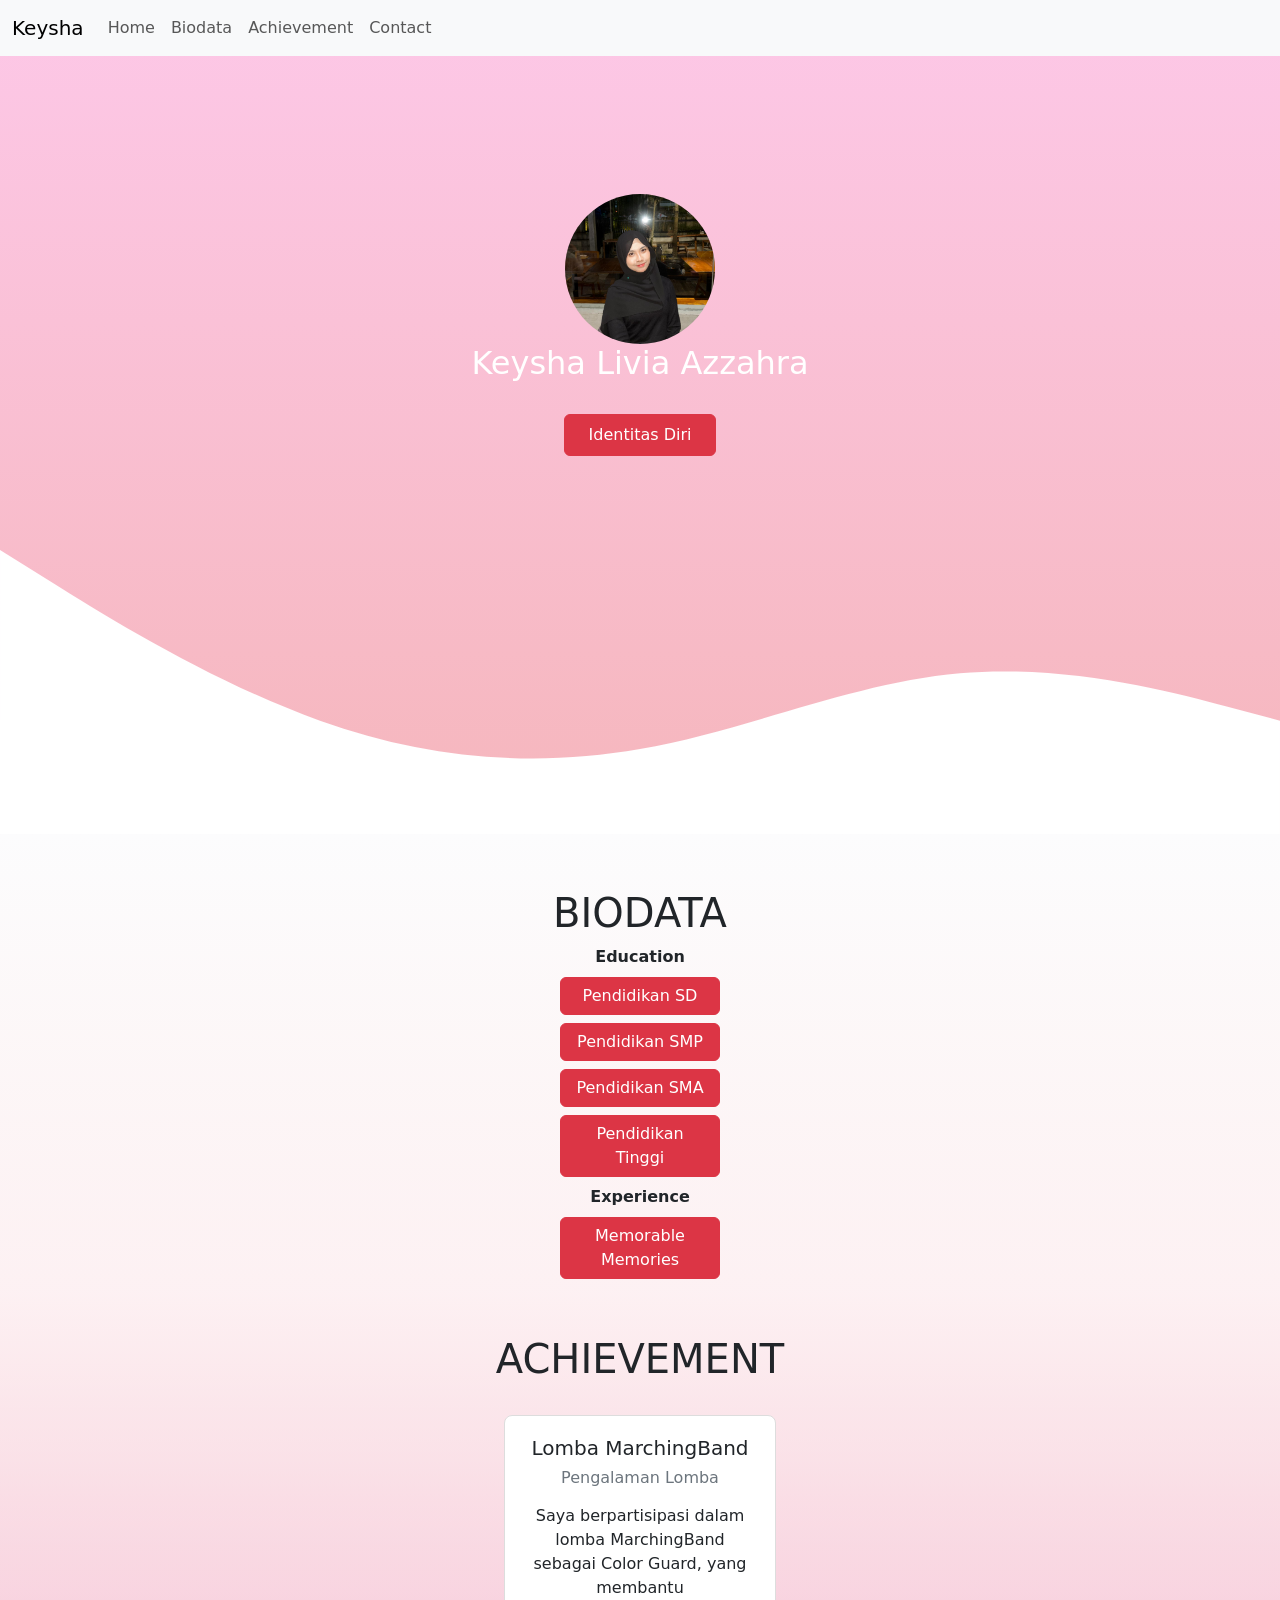
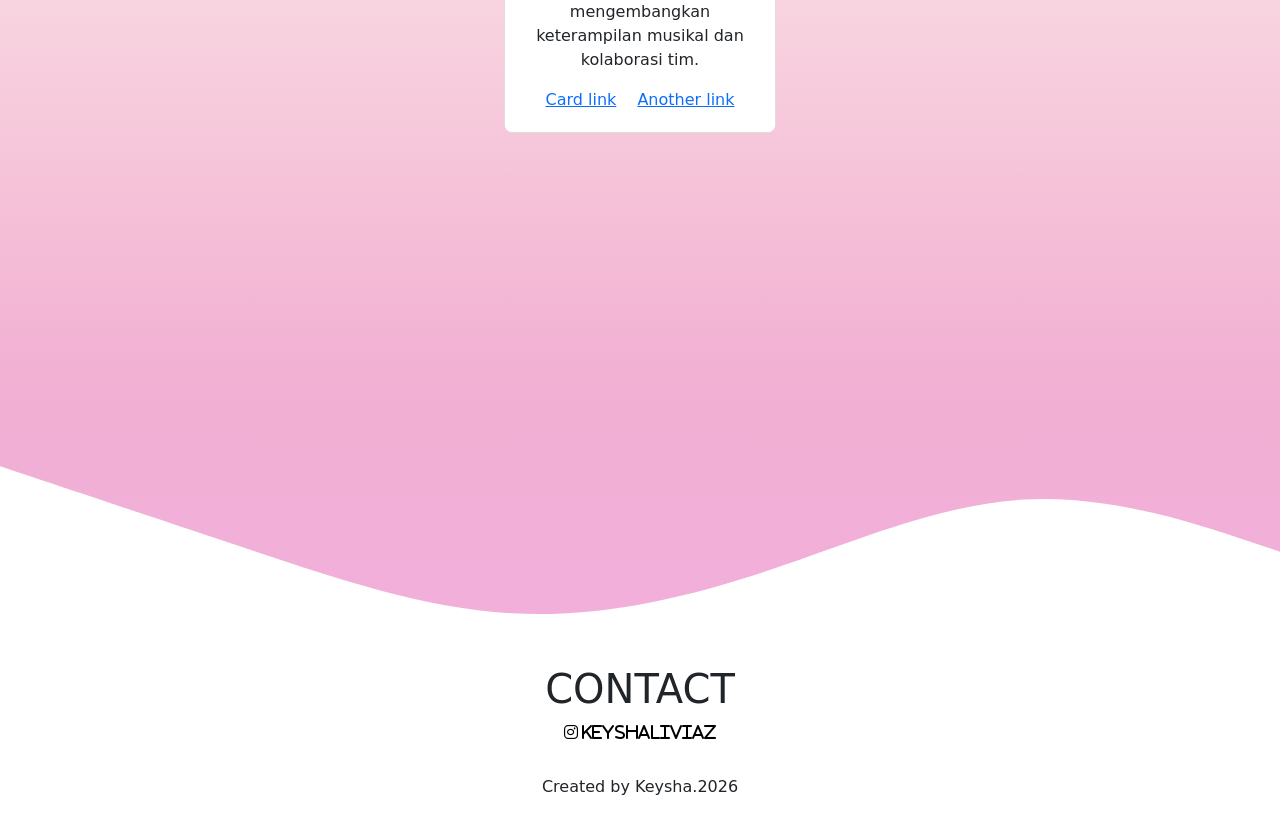
<file: index.html>
<!doctype html>
<html lang="en">
  <head>

    <!-- Required meta tags -->
    <meta charset="utf-8">
    <meta name="viewport" content="width=device-width, initial-scale=1">

    <!-- Bootstrap CSS -->
    <link href="https://cdn.jsdelivr.net/npm/bootstrap@5.0.2/dist/css/bootstrap.min.css" rel="stylesheet" integrity="sha384-EVSTQN3/azprG1Anm3QDgpJLIm9Nao0Yz1ztcQTwFspd3yD65VohhpuuCOmLASjC" crossorigin="anonymous">
    <link rel="stylesheet" href="app.css">
    <title>Keysha Livia Azzahra Profile
    </title>
    <link rel="stylesheet" href="https://cdnjs.cloudflare.com/ajax/libs/font-awesome/6.0.0/css/all.min.css">
  </head>
  <body>
    <nav class="navbar navbar-expand-lg navbar-light bg-light fixed-top">
  <div class="container-fluid">
    <a class="navbar-brand" href="#">Keysha</a>
    <button class="navbar-toggler" type="button" data-bs-toggle="collapse" data-bs-target="#navbarSupportedContent" aria-controls="navbarSupportedContent" aria-expanded="false" aria-label="Toggle navigation">
      <span class="navbar-toggler-icon"></span>
    </button>
    <div class="collapse navbar-collapse" id="navbarSupportedContent">
      <ul class="navbar-nav me-auto mb-2 mb-lg-0">
        <li class="nav-item">
          <a class="nav-link" aria-current="page" href="#">Home</a>
        </li>
        <li class="nav-item">
          <a class="nav-link" href="#biodata">Biodata</a>
        </li>
        <li class="nav-item">
          <a class="nav-link" href="#achievement">Achievement</a>
        </li>
        <li class="nav-item">
          <a class="nav-link" href="#contact">Contact</a>
        </li>
      </ul>
    </div>
  </div>
</nav>
<section>
<div class="container">
  <div class="profile">
<img class="rounded-circle profileimage" src="profileimage.jpeg" alt="foto profil">
<h2>Keysha Livia Azzahra</h2>
<h4></h4>
<a href="biodata.html" target="_blank"class="btn btn-danger mt-3 px-4 py-2">Identitas Diri</a>
</div>
</div>
</section>
<svg xmlns="http://www.w3.org/2000/svg" viewBox="0 0 1440 320"><path fill="#ffffff" fill-opacity="1" d="M0,0L60,37.3C120,75,240,149,360,192C480,235,600,245,720,224C840,203,960,149,1080,138.7C1200,128,1320,160,1380,176L1440,192L1440,320L1380,320C1320,320,1200,320,1080,320C960,320,840,320,720,320C600,320,480,320,360,320C240,320,120,320,60,320L0,320Z"></path></svg>
<section id="biodata" class="biodata">
  <h1 class="text-center">BIODATA</h1>
    <div class="container text-center">
  <div class="d-flex flex-column align-items-center text-center">
    <p class="fw-bold mb-2">Education</p>
    
    <a href="sd.html" class="btn btn-danger mb-2" style="width: 160px;">
        Pendidikan SD
    </a>
    
    <a href="smp.html" class="btn btn-danger mb-2" style="width: 160px;">
        Pendidikan SMP
    </a>
    
    <a href="sma.html" class="btn btn-danger mb-2" style="width: 160px;">
        Pendidikan SMA
    </a>

    <a href="tinggi.html" class="btn btn-danger mb-2" style="width: 160px;">
        Pendidikan Tinggi
    </a>

    <p class="fw-bold mb-2">Experience</p>

    <a href="diary.html" class="btn btn-danger mb-2" style="width: 160px;">
        Memorable Memories
    </a>

</div>

<!-- Modal -->

<div class="modal fade" id="exampleModal" tabindex="-1" aria-labelledby="exampleModalLabel" aria-hidden="true">
  <div class="modal-dialog">
    <div class="modal-content">
      <div class="modal-header">
        <h5 class="modal-title" id="exampleModalLabel">SD Negeri 1</h5>
        <button type="button" class="btn-close" data-bs-dismiss="modal" aria-label="Close"></button>
      </div>
      <div class="modal-body">
        <div class="modal-body">
    <div class="text-center mb-3">
        <img src="profileimage.jpeg" class="img-fluid rounded" alt="Foto Masa SD" style="max-height: 250px;">
    </div>

    <p>
       Saya bersekolah di Sekolah Dasar DaarutTasbih Ar-rafi, disana saya mengenal banyak teman. Saya juga bertemu guru-guru yang baik dan lingkungan yang nyaman. Saat SD saya pernah menjadi Baki Upacara Bendera Merah Putih, mengikuti lomba saat agustusan dan banyak kegiatan seru lainnya.
    </p>
    
    <hr>
    <h6>Informasi Tambahan:</h6>
    <ul>
        <li>Tahun Lulus: 2013</li>
        <li>Ekstrakurikuler: Pramuka</li>
    </ul>
</div>
</div>
      </div>
      <div class="modal-footer">
        <button type="button" class="btn btn-secondary" data-bs-dismiss="modal">Close</button>
      </div>
    </div>
  </div>
</div>

        <div class="row justify-content-center m-0">
            <div class="col-12 col-md-8 text-center">


  <section id="achievement" style="padding: 3rem 0;">
  <div style="max-width: 1140px; margin: 0 auto; padding: 0 15px;">
    
    <!-- Judul tengah -->
    <h1 style="text-align: center; margin-bottom: 2rem;">ACHIEVEMENT</h1>
    
    <!-- Card di tengah -->
    <div style="display: flex; justify-content: center;">
      <div style="width: 17rem; border: 1px solid #ddd; border-radius: 8px; background-color: white;">
        <div style="padding: 1.25rem;">
          <h5 style="margin: 0 0 0.5rem 0;">Lomba MarchingBand</h5>
          <h6 style="margin: 0 0 1rem 0; color: #6c757d;">Pengalaman Lomba</h6>
          <p style="margin: 0 0 1rem 0;">Saya berpartisipasi dalam lomba MarchingBand sebagai Color Guard, yang membantu mengembangkan keterampilan musikal dan kolaborasi tim.</p>
          <a href="#" style="margin-right: 1rem;">Card link</a>
          <a href="#">Another link</a>
        </div>
      </div>
    </div>
    
  </div>
</section>
        </div>
      </div>
    </div>
    
  </div>
</section>
        </div>
      </div>
    </div>
    
  </div>
</section>
        </div>
      </div>
    </div>
    
  </div>
</section>
</div>
    </div>
</div>
    </div>
</div>
    </div>
</div>
    </div>
  </div>
</div>
</div>
</div>
</section>
<svg xmlns="http://www.w3.org/2000/svg" viewBox="0 0 1440 320"><path fill="#ffffff" fill-opacity="1" d="M0,96L48,112C96,128,192,160,288,192C384,224,480,256,576,261.3C672,267,768,245,864,213.3C960,181,1056,139,1152,133.3C1248,128,1344,160,1392,176L1440,192L1440,320L1392,320C1344,320,1248,320,1152,320C1056,320,960,320,864,320C768,320,672,320,576,320C480,320,384,320,288,320C192,320,96,320,48,320L0,320Z"></path></svg>
<section id="contact" class="footer">
  <h1 class="text-center">CONTACT</h1>
  <div class="container text-center contact">
<a href="https://www.instagram.com/keyshaliviaz" target="_blank"><i class="fab fa-instagram"> keyshaliviaz</i></a>
  </div>
<p class="text-center watermark">Created by Keysha.2026</p>

</section>

    <div class="modal fade" id="modalSD" tabindex="-1" aria-hidden="true">
        <div class="modal-dialog">
            <div class="modal-content">
                <div class="modal-header">
                    <h5 class="modal-title">Riwayat Pendidikan SD</h5>
                    <button type="button" class="btn-close" data-bs-dismiss="modal"></button>
                </div>
                <div class="modal-body">
                    <p>Nama Sekolah: [SD DaarutTasbih Ar-rafi]</p>
                    <p>Tahun: [2013-2018]</p> Lulus dengan fokus pada pengembangan Karakter dasar dan aktif dalam kegiatan ekstrakulikuler Pramuka. Selama masa SD, saya juga mengikuti berbagai lomba dan kegiatan yang membantu membentuk kepribadian dan keterampilan sosial saya.
                </div>
            </div>
        </div>
    </div>

    <!-- Optional JavaScript; choose one of the two! -->

    <!-- Option 1: Bootstrap Bundle with Popper -->
    <script src="https://cdn.jsdelivr.net/npm/bootstrap@5.3.0/dist/js/bootstrap.bundle.min.js"></script>

    <!-- Option 2: Separate Popper and Bootstrap JS -->
    <!--
    <script src="https://cdn.jsdelivr.net/npm/@popperjs/core@2.9.2/dist/umd/popper.min.js" integrity="sha384-IQsoLXl5PILFhosVNubq5LC7Qb9DXgDA9i+tQ8Zj3iwWAwPtgFTxbJ8NT4GN1R8p" crossorigin="anonymous"></script>
    <script src="https://cdn.jsdelivr.net/npm/bootstrap@5.0.2/dist/js/bootstrap.min.js" integrity="sha384-cVKIPhGWiC2Al4u+LWgxfKTRIcfu0JTxR+EQDz/bgldoEyl4H0zUF0QKbrJ0EcQF" crossorigin="anonymous"></script>
    -->
  </body>
</html>
</file>
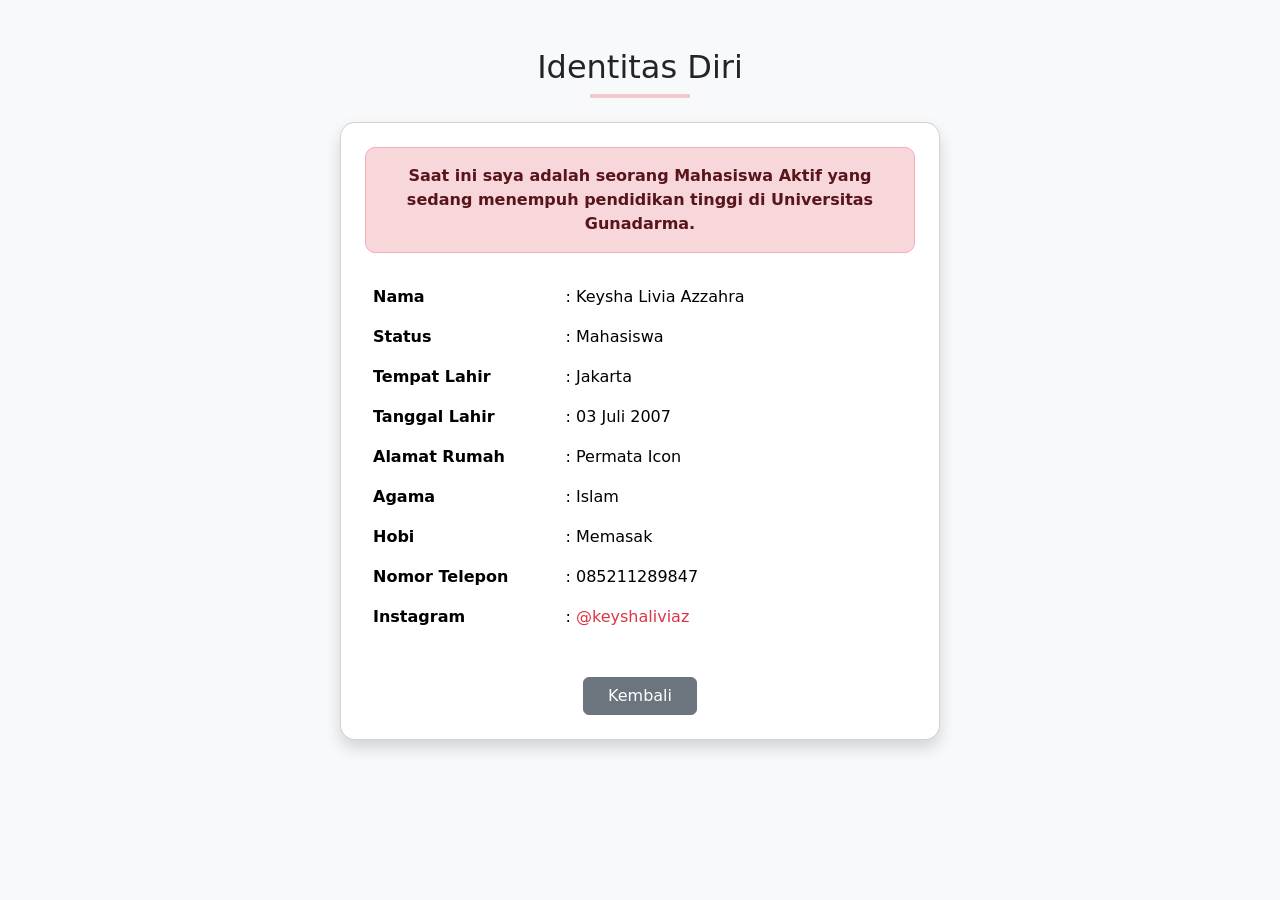
<file: biodata.html>
<!DOCTYPE html>
<html lang="en">
<head>
    <meta charset="UTF-8">
    <meta name="viewport" content="width=device-width, initial-scale=1.0">
    <title>Identitas Diri - Keysha Livia Azzahra</title>
    <link href="https://cdn.jsdelivr.net/npm/bootstrap@5.3.0/dist/css/bootstrap.min.css" rel="stylesheet">
</head>
<body class="bg-light">

    <div class="container py-5">
        <div class="text-center mb-4">
            <h2>Identitas Diri</h2>
            <hr style="width: 100px; margin: auto; border: 2px solid #dc3545;">
        </div>

        <div class="card mx-auto p-4 shadow" style="max-width: 600px; border-radius: 15px;">
            
            <div class="alert alert-danger text-center fw-semibold mb-4" style="border-radius: 10px;">
                Saat ini saya adalah seorang Mahasiswa Aktif yang sedang menempuh pendidikan tinggi di Universitas Gunadarma.
            </div>

            <table class="table table-borderless align-middle">
                <tr>
                    <td class="fw-bold" style="width: 35%;">Nama</td>
                    <td>: Keysha Livia Azzahra</td>
                </tr>
                <tr>
                    <td class="fw-bold">Status</td>
                    <td>: Mahasiswa</td>
                </tr>
                <tr>
                    <td class="fw-bold">Tempat Lahir</td>
                    <td>: Jakarta</td>
                </tr>
                <tr>
                    <td class="fw-bold">Tanggal Lahir</td>
                    <td>: 03 Juli 2007</td>
                </tr>
                <tr>
                    <td class="fw-bold">Alamat Rumah</td>
                    <td>: Permata Icon</td>
                </tr>
                <tr>
                    <td class="fw-bold">Agama</td>
                    <td>: Islam</td>
                </tr>
                <tr>
                    <td class="fw-bold">Hobi</td>
                    <td>: Memasak</td>
                </tr>
                <tr>
                    <td class="fw-bold">Nomor Telepon</td>
                    <td>: 085211289847</td>
                </tr>
                <tr>
                    <td class="fw-bold">Instagram</td>
                    <td>: <a href="https://instagram.com/" target="blank" class="text-danger text-decoration-none">@keyshaliviaz</a></td>
                </tr>
            </table>

            <div class="text-center mt-4">
                <a href="index.html" class="btn btn-secondary px-4">Kembali</a>
            </div>
        </div>
    </div>

</body>
</html>
</file>
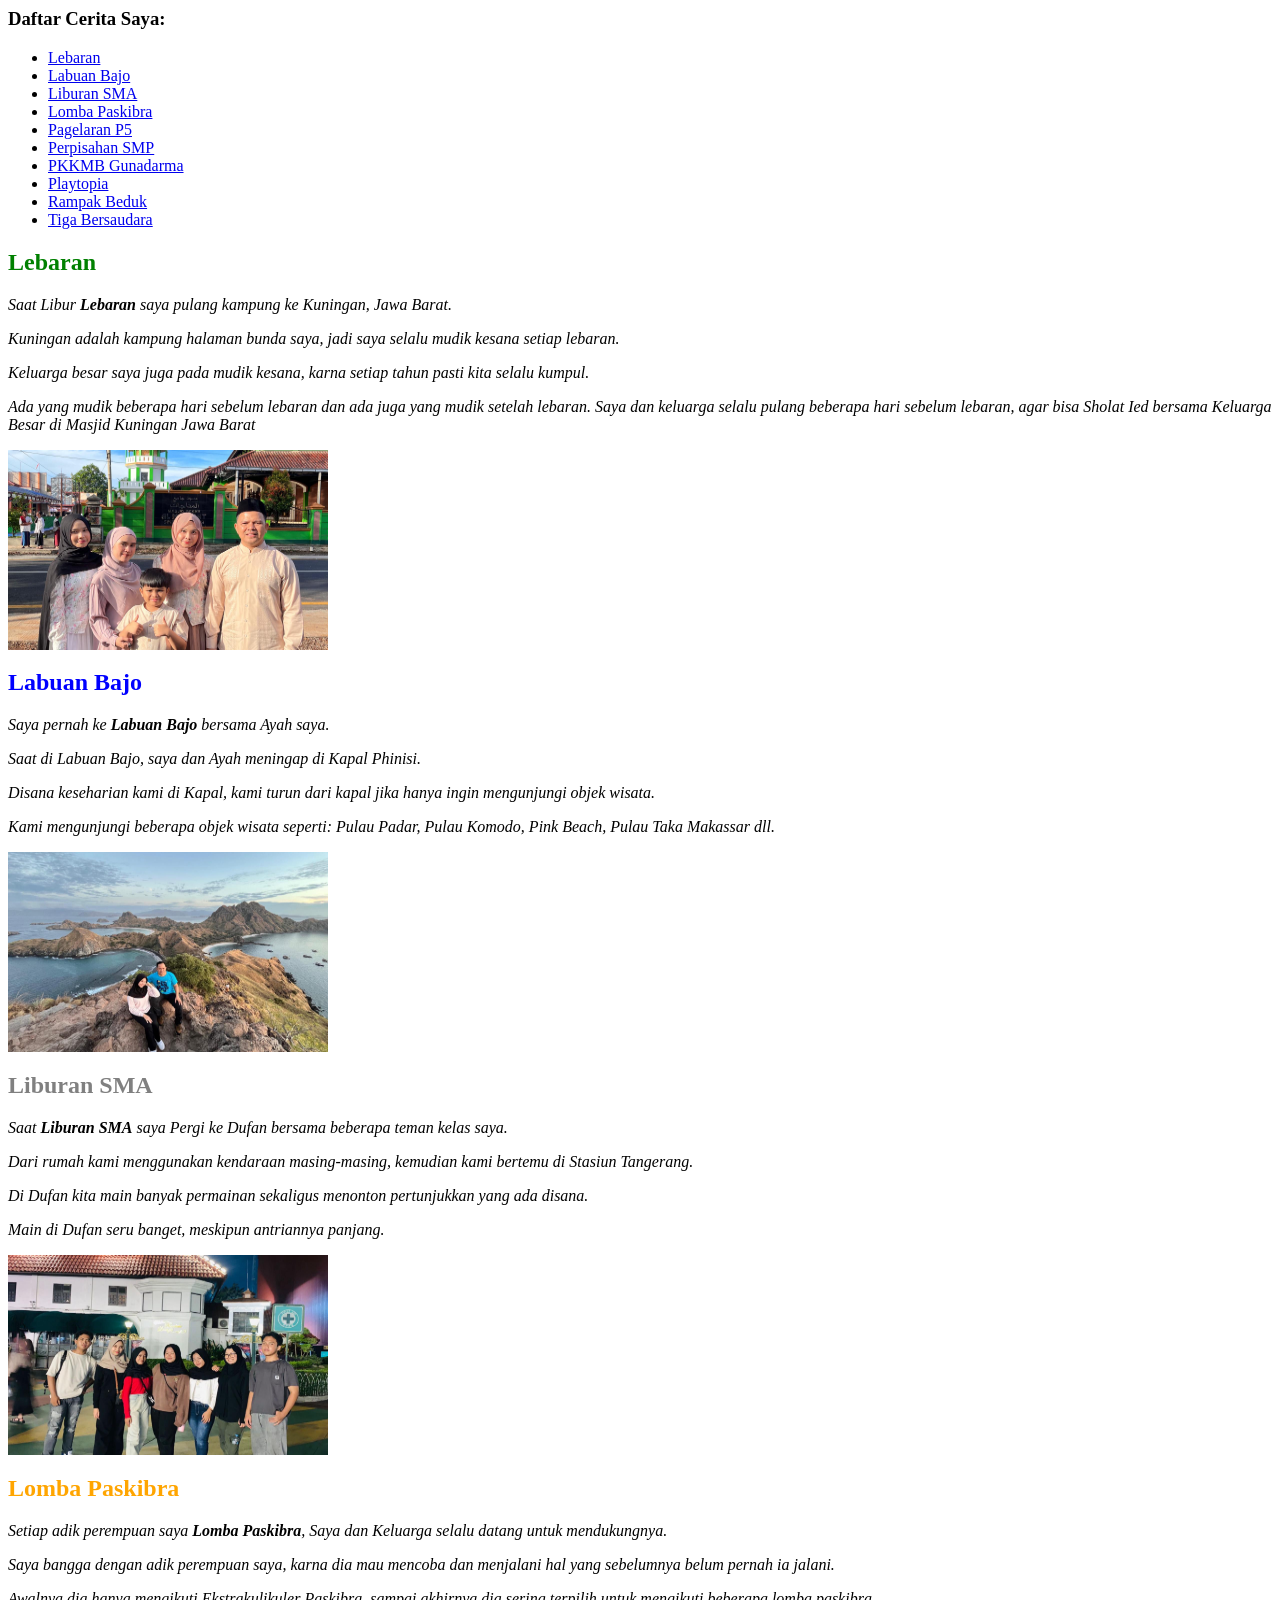
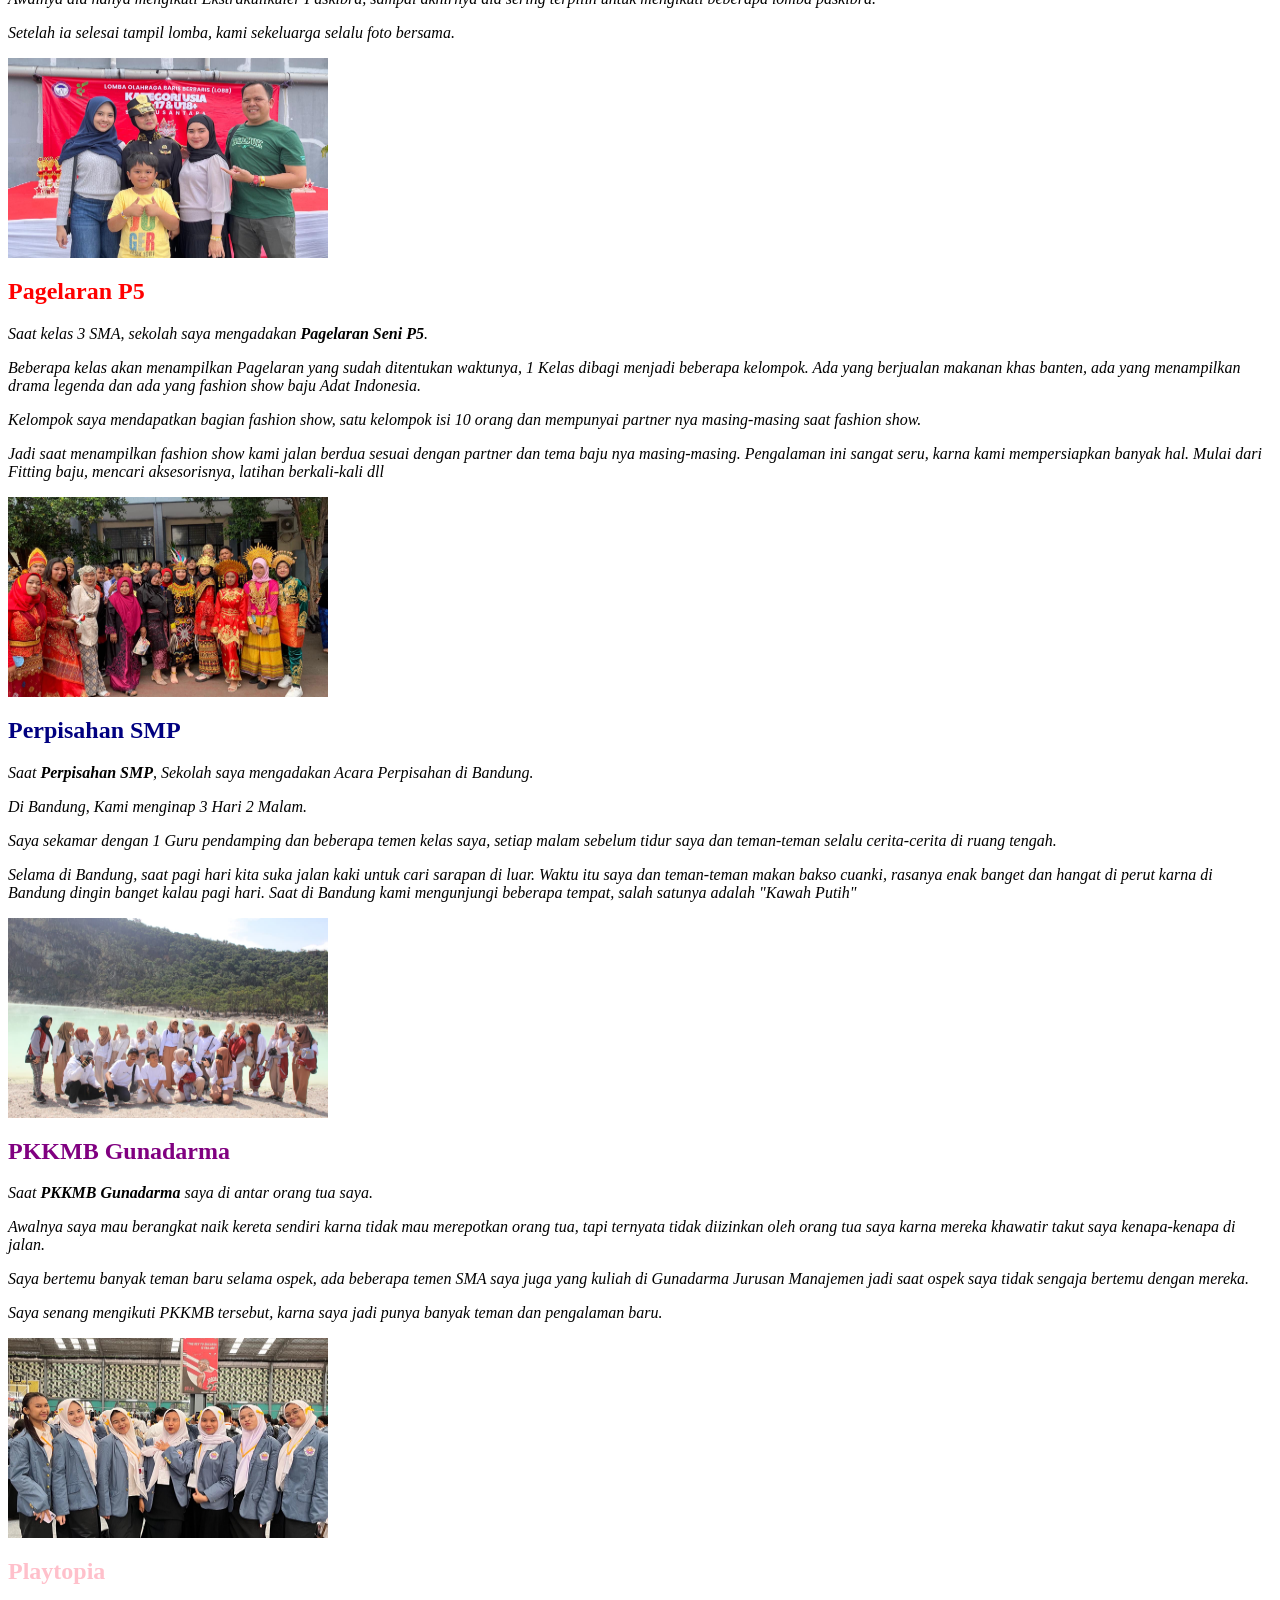
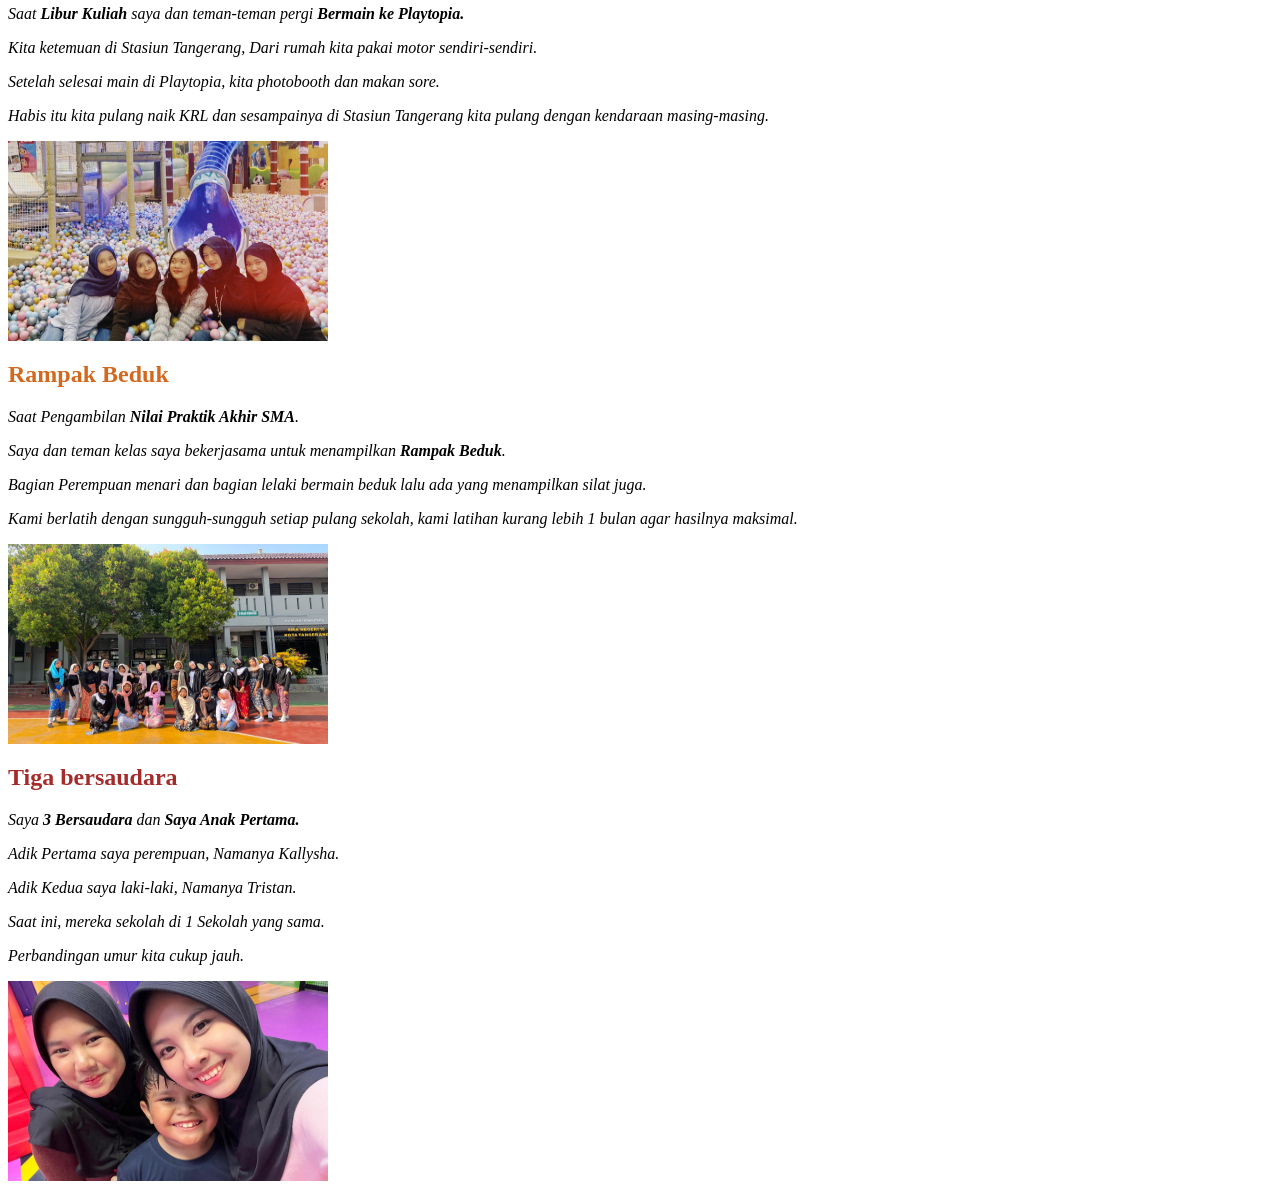
<file: diary.html>
<body>

    <nav>
        <h3>Daftar Cerita Saya:</h3>
        <ul>
            <li><a href="#cerita-lebarab">Lebaran</a></li>
            <li><a href="#cerita-labuan bajo">Labuan Bajo</a></li>
            <li><a href="#cerita-liburan SMA">Liburan SMA</a></li>
            <li><a href="#cerita-lomba paskibra">Lomba Paskibra</a></li>
            <li><a href="#cerita-pagelaran P5">Pagelaran P5</a></li>
            <li><a href="#cerita-perpisahan SMP">Perpisahan SMP</a></li>
            <li><a href="#cerita-PKKMB Gunadarma">PKKMB Gunadarma</a></li>
            <li><a href="#cerita-Playtopia">Playtopia</a></li>
            <li><a href="#cerita-rampak beduk">Rampak Beduk</a></li>
            <li><a href="#cerita-saudara">Tiga Bersaudara</a></li>
            </ul>
    </nav>

<section id="cerita-lebaran">
<h1 style="color: green;">Lebaran</h1>
    <p> <em><i> Saat Libur <b>Lebaran</b> saya pulang kampung ke Kuningan, Jawa Barat.</i></em>
<em><p> Kuningan adalah kampung halaman bunda saya, jadi saya selalu mudik kesana setiap lebaran. </p></em>
<em><p> Keluarga besar saya juga pada mudik kesana, karna setiap tahun pasti kita selalu kumpul. </p></em>
<em><p> Ada yang mudik beberapa hari sebelum lebaran dan ada juga yang mudik setelah lebaran. Saya dan keluarga selalu pulang beberapa hari sebelum lebaran, agar bisa Sholat Ied bersama Keluarga Besar di Masjid Kuningan Jawa Barat</em></p>


</p>
<p>
<img src="ft keluarga.jpeg" width=320 height=200 alt="ft keluarga">
</p>
</section>

<section id="cerita-labuan bajo">
<h1 style="color:blue;">Labuan Bajo</h1>
 <p>  <em><i> Saya pernah ke <b>Labuan Bajo</b> bersama Ayah saya.</i></em>
<em><p> Saat di Labuan Bajo, saya dan Ayah meningap di Kapal Phinisi. </p></em>
<em><p> Disana keseharian kami di Kapal, kami turun dari kapal jika hanya ingin mengunjungi objek wisata.</em></p>
<em><p> Kami mengunjungi beberapa objek wisata seperti: Pulau Padar, Pulau Komodo, Pink Beach, Pulau Taka Makassar dll. </p></em>

<p>
<img src="lb.jpeg" width=320 height=200 alt="lb">
</p>
</section>

<section id="cerita-liburan SMA">
<h1 style="color:grey;">Liburan SMA</h1>
 <p>  <em><i> Saat <b>Liburan SMA</b> saya Pergi ke Dufan bersama beberapa teman kelas saya.</i></em>
<em><p> Dari rumah kami menggunakan kendaraan masing-masing, kemudian kami bertemu di Stasiun Tangerang. </em></p>
<em><p> Di Dufan kita main banyak permainan sekaligus menonton pertunjukkan yang ada disana. </p></em>
<em><p> Main di Dufan seru banget, meskipun antriannya panjang. </p></em>

<p>
<img src="dufan.jpeg" width=320 height=200 alt="dufan">
</p>
</section>

<section id="cerita-Lomba paskibra">
<h1 style="color: orange;">Lomba Paskibra</h1>
 <p> <em><i> Setiap adik perempuan saya <b>Lomba Paskibra</b>, Saya dan Keluarga selalu datang untuk mendukungnya.</i></em>
<em><p> Saya bangga dengan adik perempuan saya, karna dia mau mencoba dan menjalani hal yang sebelumnya belum pernah ia jalani. </p></em>
<em><p> Awalnya dia hanya mengikuti Ekstrakulikuler Paskibra, sampai akhirnya dia sering terpilih untuk mengikuti beberapa lomba paskibra. </p></em>
<em><p> Setelah ia selesai tampil lomba, kami sekeluarga selalu foto bersama.</em></p>


<p>
<img src="paskibra.jpeg" width=320 height=200 alt="paskibra">
</p>
</section>
<section id="cerita-pagelaran P5">
<h1 style="color:red;">Pagelaran P5</h1>
 <p> <em><i> Saat kelas 3 SMA, sekolah saya mengadakan <b>Pagelaran Seni P5</b>.</i></em>
<em><p> Beberapa kelas akan menampilkan Pagelaran yang sudah ditentukan waktunya, 1 Kelas dibagi menjadi beberapa kelompok. Ada yang berjualan makanan khas banten, ada yang menampilkan drama legenda dan ada yang fashion show baju Adat Indonesia. </p></em>
<em><p> Kelompok saya mendapatkan bagian fashion show, satu kelompok isi 10 orang dan mempunyai partner nya masing-masing saat fashion show. </p></em>
<em><p> Jadi saat menampilkan fashion show kami jalan berdua sesuai dengan partner dan tema baju nya masing-masing. Pengalaman ini sangat seru, karna kami mempersiapkan banyak hal. Mulai dari Fitting baju, mencari aksesorisnya, latihan berkali-kali dll </em></p>


<p>
<img src="P5.jpeg" width=320 height=200 alt="P5">
</p>
</section>

<section id="cerita-perpisahan SMP">
<h1 style="color: navy;">Perpisahan SMP</h1>
    <p> <em><i> Saat <b>Perpisahan SMP</b>, Sekolah saya mengadakan Acara Perpisahan di Bandung.</i></em>
<em><p> Di Bandung, Kami menginap 3 Hari 2 Malam. </p></em>
<em><p> Saya sekamar dengan 1 Guru pendamping dan beberapa temen kelas saya, setiap malam sebelum tidur saya dan teman-teman selalu cerita-cerita di ruang tengah. </p></em>
<em><p> Selama di Bandung, saat pagi hari kita suka jalan kaki untuk cari sarapan di luar. Waktu itu saya dan teman-teman makan bakso cuanki, rasanya enak banget dan hangat di perut karna di Bandung dingin banget kalau pagi hari. Saat di Bandung kami mengunjungi beberapa tempat, salah satunya adalah "Kawah Putih"</em></p>

</p>
<p>
<img src="Lulus SMP.jpeg" width=320 height=200 alt="lulus SMP">
</p>
</section>

<section id="cerita-PKKMB Gunadarma">
<h1 style="color:purple;">PKKMB Gunadarma</h1>
 <p> <em><i> Saat <b>PKKMB Gunadarma</b> saya di antar orang tua saya. </i></em>
<em><p> Awalnya saya mau berangkat naik kereta sendiri karna tidak mau merepotkan orang tua, tapi ternyata tidak diizinkan oleh orang tua saya karna mereka khawatir takut saya kenapa-kenapa di jalan. </p></em>
<em><p> Saya bertemu banyak teman baru selama ospek, ada beberapa temen SMA saya juga yang kuliah di Gunadarma Jurusan Manajemen jadi saat ospek saya tidak sengaja bertemu dengan mereka. </p></em>
<em><p> Saya senang mengikuti PKKMB tersebut, karna saya jadi punya banyak teman dan pengalaman baru.</em></p>



<p>
<img src="ospek.jpeg" width=320 height=200 alt="ospek">
</p>
</section>

<section id="cerita-Playtopia">
<h1 style="color:pink;">Playtopia</h1>
 <p>  <em><i> Saat <b>Libur Kuliah</b> saya dan teman-teman pergi <b>Bermain ke Playtopia.</b></i></em>
<em><p> Kita ketemuan di Stasiun Tangerang, Dari rumah kita pakai motor sendiri-sendiri. </p></em>
<em><p> Setelah selesai main di Playtopia, kita photobooth dan makan sore. </p></em>
<em><p> Habis itu kita pulang naik KRL dan sesampainya di Stasiun Tangerang kita pulang dengan kendaraan masing-masing.</em></p>


<p>
<img src="playtoppia.jpeg" width=320 height=200 alt="playtoppia">
</p>
</section>

<section id="cerita-rampak beduk">
<h1 style="color:chocolate;">Rampak Beduk</h1>
 <p>  <em><i> Saat Pengambilan <b>Nilai Praktik Akhir SMA</b>.</i></em>
<em><p> Saya dan teman kelas saya  bekerjasama untuk menampilkan <b>Rampak Beduk</b>. </p></em>
<em><p> Bagian Perempuan menari dan bagian lelaki bermain beduk lalu ada yang menampilkan silat juga. </p></em>
<em><p> Kami berlatih dengan sungguh-sungguh setiap pulang sekolah, kami latihan kurang lebih 1 bulan agar hasilnya maksimal.</em></p>

<p>
<img src="Rampak Beduk.jpeg" width=320 height=200 alt="rampak beduk">
</p>
</section>

<section id="cerita-saudara">
<h1 style="color:brown;">Tiga bersaudara</h1>
 <p>  <em><i> Saya <b>3 Bersaudara</b> dan <b>Saya Anak Pertama.</b></i></em>
<em><p> Adik Pertama saya perempuan, Namanya Kallysha. </p></em>
<em><p> Adik Kedua saya laki-laki, Namanya Tristan. </p></em>
<em><p> Saat ini, mereka sekolah di 1 Sekolah yang sama.</em></p>
<em><p> Perbandingan umur kita cukup jauh.</em.</p>

<p>
<img src="adik.jpeg" width=320 height=200 alt="adik">
</p>
</section>
</file>
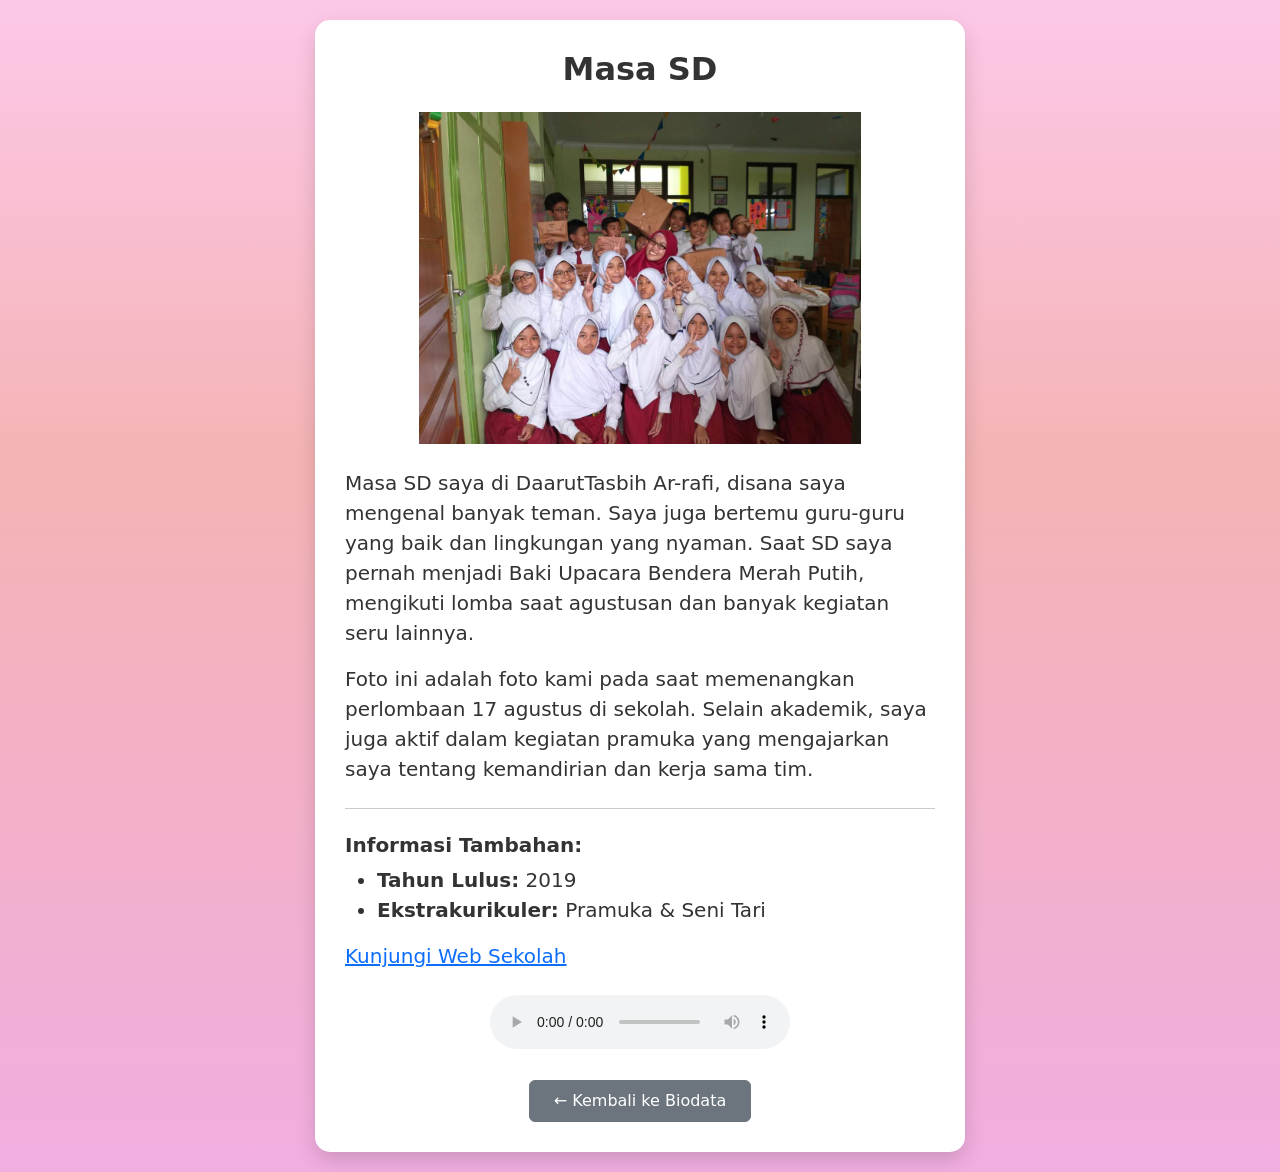
<file: sd.html>
<!DOCTYPE html>
<html lang="en">
<head>
    <meta charset="UTF-8">
    <meta name="viewport" content="width=device-width, initial-scale=1.0">
    <title>Pendidikan SD - Keysha Livia Azzahra</title>
    <link href="https://cdn.jsdelivr.net/npm/bootstrap@5.3.0/dist/css/bootstrap.min.css" rel="stylesheet">
    <link rel="stylesheet" href="app.css">
    <style>
        /* CSS Tambahan agar halaman terlihat rapi, manis, dan pas di tengah layar */
        body {
            min-height: 100vh;
            display: flex;
            align-items: center;
            justify-content: center;
            padding: 20px;
        }
        .content-card {
            background: white;
            color: #333;
            border-radius: 15px;
            box-shadow: 0 8px 20px rgba(0,0,0,0.15);
            max-width: 650px;
            width: 100%;
            padding: 30px;
        }
    </style>
</head>
<body>

    <div class="content-card text-center">
        <h2 class="fw-bold mb-4">Masa SD</h2>
        
        <div class="mb-4">
    <img src="foto masa sd.jpeg" alt="foto masa sd" class="w-75 mx-auto d-block">
</div>

        <div class="text-start fs-5 lh-base mb-4">
            <p>
                Masa SD saya di DaarutTasbih Ar-rafi, disana saya mengenal banyak teman. Saya juga bertemu guru-guru yang baik dan lingkungan yang nyaman. Saat SD saya pernah menjadi Baki Upacara Bendera Merah Putih, mengikuti lomba saat agustusan dan banyak kegiatan seru lainnya.
            </p>
            <p>
            Foto ini adalah foto kami pada saat memenangkan perlombaan 17 agustus di sekolah. Selain akademik, saya juga aktif dalam kegiatan pramuka yang mengajarkan saya tentang kemandirian dan kerja sama tim.
            </p>
            
            <hr class="my-4">

            <h5 class="fw-bold">Informasi Tambahan:</h5>
            <ul class="mt-2">
                <li><strong>Tahun Lulus:</strong> 2019</li>
                <li><strong>Ekstrakurikuler:</strong> Pramuka & Seni Tari</li>
            </ul>
            <a href="https://share.google/k7qrXay2sJemBT2Fw">
                Kunjungi Web Sekolah
            </a>
        </div>

        <div class="mt-4">
            <div class="mb-4">
    <audio controls>
        <source src="lagu_sd.mp3" type="audio/mpeg">
        Browsermu tidak mendukung pemutar audio ini.
    </audio>
</div>
            <a href="index.html" class="btn btn-secondary px-4 py-2">
                &larr; Kembali ke Biodata
            </a>
        </div>
    </div>

    <script src="https://cdn.jsdelivr.net/npm/bootstrap@5.3.0/dist/js/bootstrap.bundle.min.js"></script>
</body>
</html>
</file>
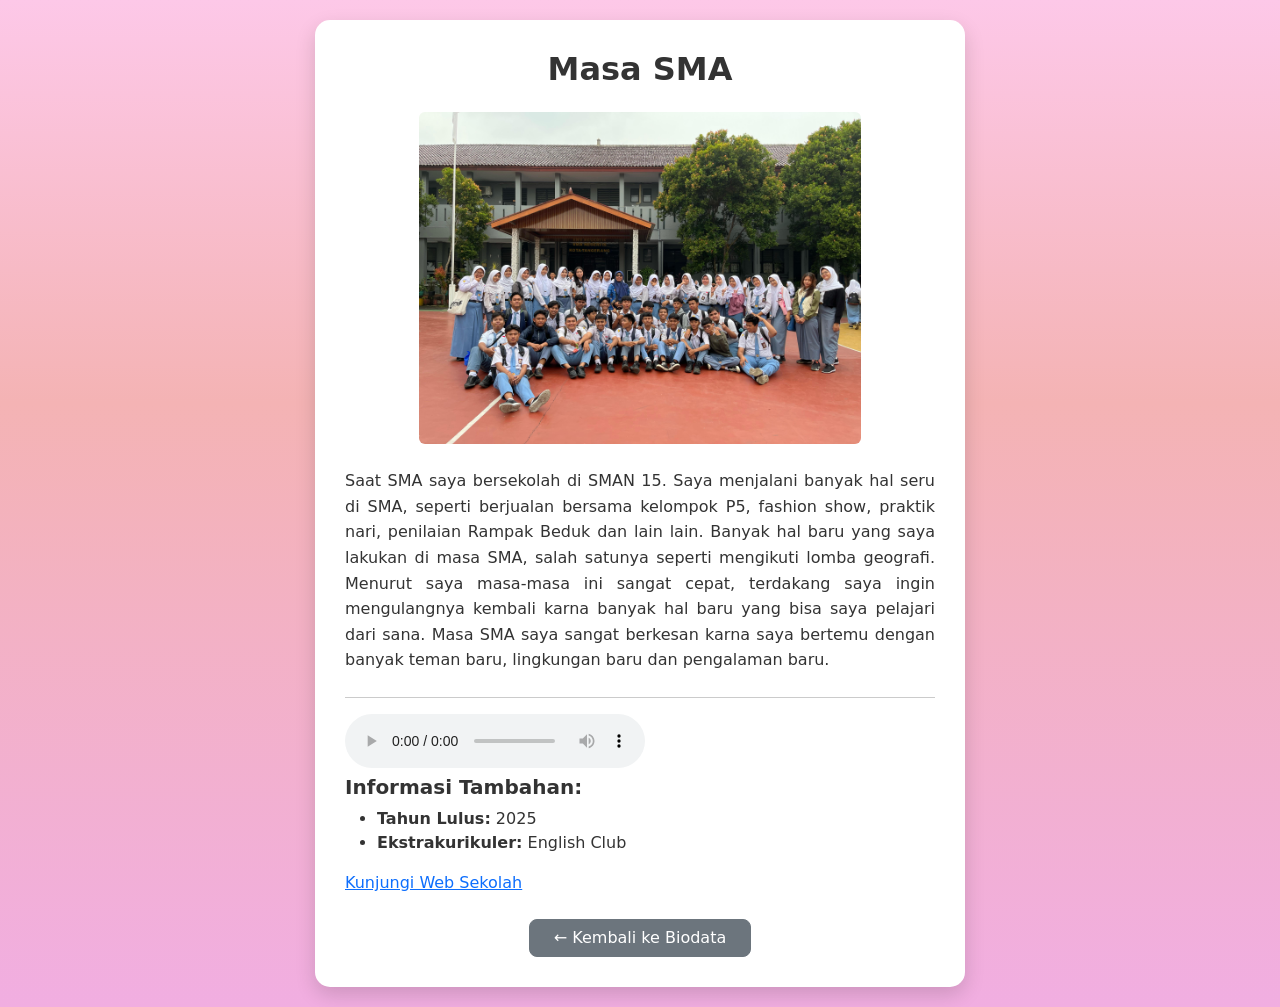
<file: sma.html>
<!DOCTYPE html>
<html lang="en">
<head>
    <meta charset="UTF-8">
    <meta name="viewport" content="width=device-width, initial-scale=1.0">
    <title>Pendidikan SMA - Keysha Livia Azzahra</title>
    <link href="https://cdn.jsdelivr.net/npm/bootstrap@5.3.0/dist/css/bootstrap.min.css" rel="stylesheet">
    <link rel="stylesheet" href="app.css">
    <style>
        /* CSS agar layout halaman manis dan pas di tengah */
        body {
            min-height: 100vh;
            display: flex;
            align-items: center;
            justify-content: center;
            padding: 20px;
        }

        .content-card {
            background: white;
            color: #333;
            border-radius: 15px;
            box-shadow: 0 8px 20px rgba(0, 0, 0, 0.15);
            max-width: 650px;
            width: 100%;
            padding: 30px;
        }
    </style>
</head>
<body>

    <div class="content-card text-center">

        <h2 class="fw-bold mb-4">Masa SMA</h2>
        
       <img src="foto masa sma.jpeg" alt="foto masa sma" class="img-fluid rounded mb-4 w-75 mx-auto d-block">
        <div class="text-start mb-4" style="line-height: 1.6; text-align: justify !important;">
            <p>
                Saat SMA saya bersekolah di SMAN 15. Saya menjalani banyak hal seru di SMA, seperti berjualan bersama kelompok P5, fashion show, praktik nari, penilaian Rampak Beduk dan lain lain. Banyak hal baru yang saya lakukan di masa SMA, salah satunya seperti mengikuti lomba geografi. Menurut saya masa-masa ini sangat cepat, terdakang saya ingin mengulangnya kembali karna banyak hal baru yang bisa saya pelajari dari sana. Masa SMA saya sangat berkesan karna saya bertemu dengan banyak teman baru, lingkungan baru dan pengalaman baru.
            </p>
        </div>

        <hr>

        <div class="text-start mb-4">
            <audio controls>
        <source src="lagu_sma.mp3" type="audio/mpeg">
        Browsermu tidak mendukung pemutar audio ini.
    </audio>
    <div class="text-start mb-4">
    <h5 class="fw-bold">Informasi Tambahan:</h5>
    <ul>
        <li><strong>Tahun Lulus:</strong> 2025</li>
        <li><strong>Ekstrakurikuler:</strong> English Club</li>
    </ul>
    <a href="https://referensi.data.kemendikdasmen.go.id/pendidikan/npsn/20607924"> 
        Kunjungi Web Sekolah
    </a>
    </div>
</div>

        <a href="index.html" class="btn btn-secondary px-4" style="border-radius: 8px;">&larr; Kembali ke Biodata</a>
    </div>

</body>
</html>
</file>
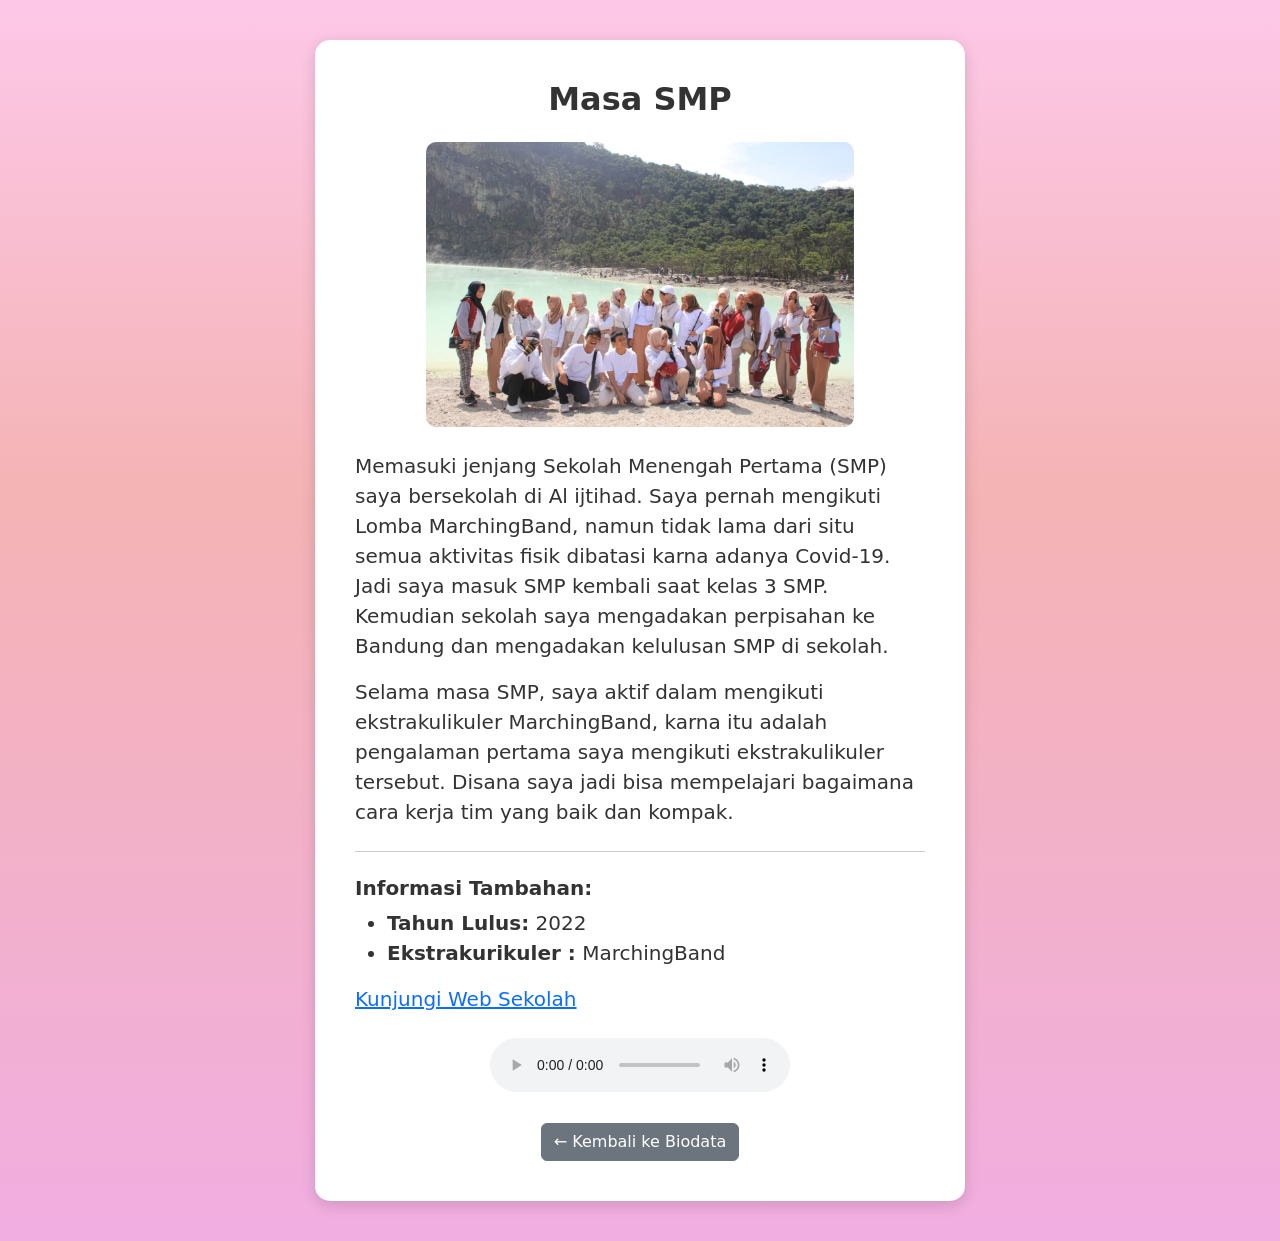
<file: smp.html>
<!DOCTYPE html>
<html lang="en">
<head>
    <meta charset="UTF-8">
    <meta name="viewport" content="width=device-width, initial-scale=1.0">
    <title>Pendidikan SMP - Keysha Livia Azzahra</title>
    <link rel="stylesheet" href="https://cdn.jsdelivr.net/npm/bootstrap@5.3.0/dist/css/bootstrap.min.css">
    <link rel="stylesheet" href="app.css">
    
    <style>
        /* CSS agar layout halaman manis dan pas di tengah */
        body {
            min-height: 100vh;
            display: flex;
            align-items: center;
            justify-content: center;
            padding: 20px;
            background-color: #f8f9fa; /* Warna dasar jika gradient app.css tidak load */
        }

        .content-card {
            background-color: #ffffff !important; /* Pakai !important agar tidak tertimpa */
            color: #333333;
            border-radius: 15px;
            box-shadow: 0 4px 15px rgba(0, 0, 0, 0.15);
            max-width: 650px;
            width: 90%;
            padding: 40px; /* Sesuaikan padding agar pas di HP */
            margin: 20px auto;
        }
        
        /* Tambahan agar gambar responsif tidak melebar merusak card */
        .content-card img {
            max-width: 100%;
            height: auto;
            border-radius: 10px;
        }
    </style>
</head>

<body>

    <div class="content-card text-center">
        <h2 class="fw-bold mb-4">Masa SMP</h2>
        
        <div class="mb-4">
    <img src="foto masasmp.jpeg" alt="foto masasmp" class="w-75 mx-auto d-block">
</div>

        <div class="text-start fs-5 lh-base mb-4">
            <p>Memasuki jenjang Sekolah Menengah Pertama (SMP) saya bersekolah di  Al ijtihad. Saya pernah mengikuti Lomba MarchingBand, namun tidak lama dari situ semua aktivitas fisik dibatasi karna adanya Covid-19. Jadi saya masuk SMP kembali saat kelas 3 SMP. Kemudian sekolah saya mengadakan perpisahan ke Bandung dan mengadakan kelulusan SMP di sekolah. </p>
            <p>Selama masa SMP, saya aktif dalam mengikuti ekstrakulikuler MarchingBand, karna itu adalah pengalaman pertama saya mengikuti ekstrakulikuler tersebut. Disana saya jadi bisa mempelajari bagaimana cara kerja tim yang baik dan kompak.</p>
            
            <hr class="my-4">
            
            <h5 class="fw-bold">Informasi Tambahan:</h5>
            <ul class="mt-2">
                <li><strong>Tahun Lulus:</strong> 2022</li>
                <li><strong>Ekstrakurikuler :</strong> MarchingBand</li>
            </ul>
            <a href="https://referensi.data.kemendikdasmen.go.id/pendidikan/npsn/20603596">
                Kunjungi Web Sekolah
            </a>
        </div>

        <div class="mt-4">
            <div class="mb-4">
                <audio controls>
                    <source src="lagu_smp.mp3" type="audio/mpeg">
                    Browsermu tidak mendukung pemutar audio ini.
                </audio>
            </div>
            
            <a href="index.html" class="btn btn-secondary">
                &larr; Kembali ke Biodata
            </a>
        </div>
    </div>

    <script src="https://cdn.jsdelivr.net/npm/bootstrap@5.3.0/dist/js/bootstrap.bundle.min.js"></script>
</body>
</html>
</file>
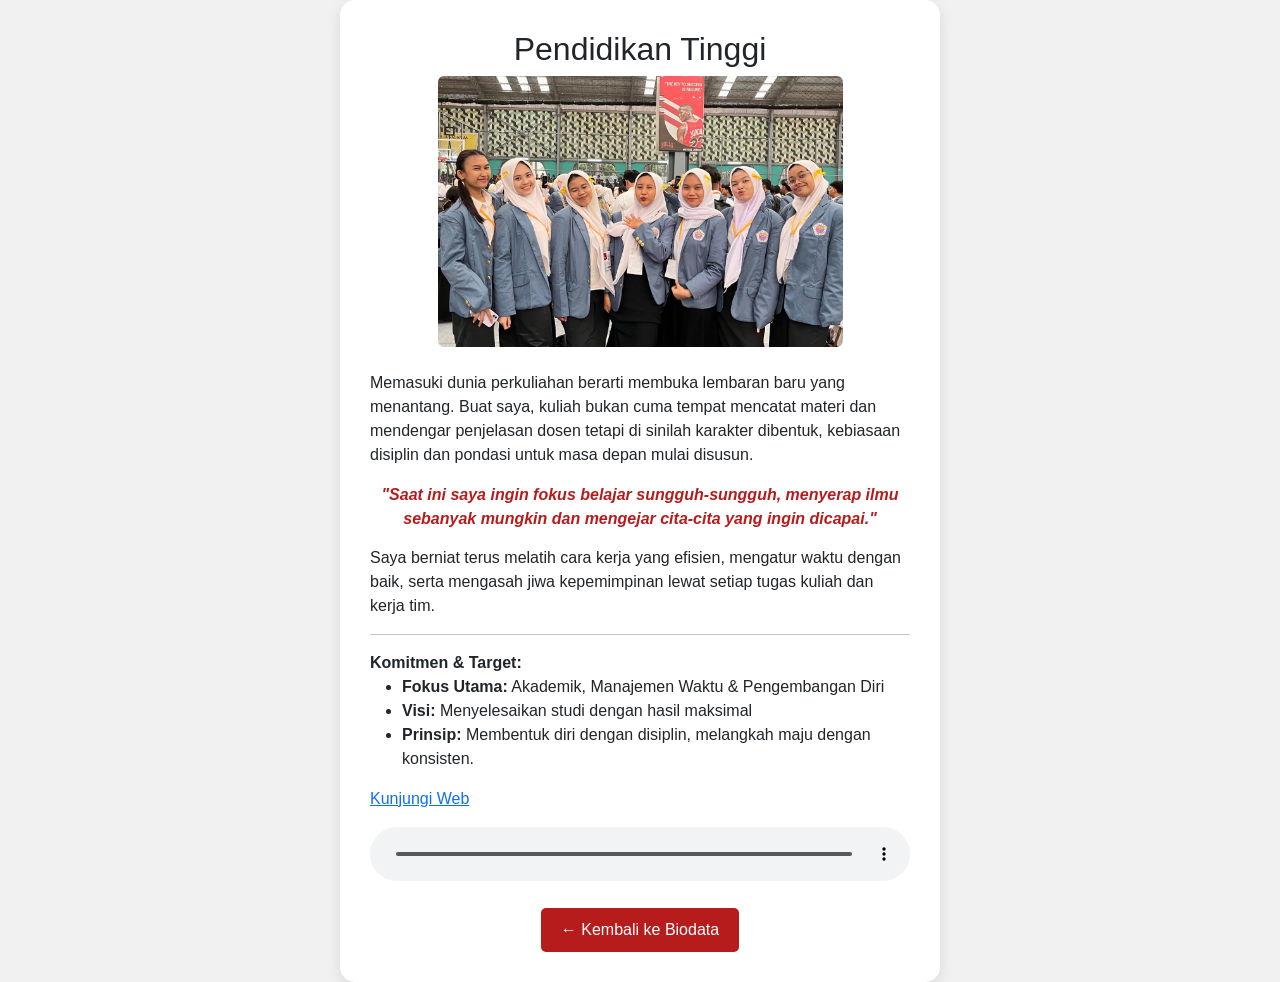
<file: tinggi.html>
<!DOCTYPE html>
<html lang="en">
<head>
    <meta charset="UTF-8">
    <meta name="viewport" content="width=device-width, initial-scale=1.0">
    <title>Pendidikan Tinggi - Keysha Livia Azzahra</title>
    <link href="https://cdn.jsdelivr.net/npm/bootstrap@5.3.0/dist/css/bootstrap.min.css" rel="stylesheet">
    <style>
        body {
            background-color: #f1f1f1; /* Warna abu-abu muda penyeimbang */
            display: flex;
            justify-content: center;
            align-items: center;
            min-height: 100vh;
            margin: 0;
            font-family: Arial, sans-serif;
        }
        .content-card {
            background: white;
            padding: 30px;
            border-radius: 15px;
            box-shadow: 0px 4px 15px rgba(0, 0, 0, 0.1);
            max-width: 600px;
            width: 90%;
            text-align: center;
        }
        .img-kuliah {
            width: 100%;
            max-height: 300px;
            object-fit: cover;
            border-radius: 10px;
            margin-bottom: 20px;
        }
        .text-content {
            text-align: left;
            margin-top: 15px;
        }
        .quote-text {
            font-style: italic;
            color: #b71c1c;
            font-weight: bold;
            text-align: center;
            margin: 15px 0;
        }
        .btn-back {
            background-color: #b71c1c; /* Warna merah khas tema kamu */
            color: white;
            border: none;
            padding: 10px 20px;
            border-radius: 5px;
            text-decoration: none;
            display: inline-block;
            margin-top: 20px;
        }
        .btn-back:hover {
            background-color: #7f0000;
            color: white;
        }
    </style>
</head>
<body>

    <div class="content-card">
        <h2>Pendidikan Tinggi</h2>
        
       <img src="foto masa kuliah.jpeg" alt="foto masa kuliah" class="img-fluid rounded mb-4 w-75 mx-auto d-block">
        <div class="text-content">
            <p>
                Memasuki dunia perkuliahan berarti membuka lembaran baru yang menantang.
Buat saya, kuliah bukan cuma tempat mencatat materi dan mendengar penjelasan dosen tetapi di sinilah karakter dibentuk, kebiasaan disiplin dan pondasi untuk masa depan mulai disusun.
            
            <p class="quote-text">
                "Saat ini saya ingin fokus belajar sungguh-sungguh, menyerap ilmu sebanyak mungkin dan mengejar cita-cita yang ingin dicapai."

            <p>
               Saya berniat terus melatih cara kerja yang efisien, mengatur waktu dengan baik, serta mengasah jiwa kepemimpinan lewat setiap tugas kuliah dan kerja tim.
            </p>

            <hr>
            <strong>Komitmen & Target:</strong>
            <ul>
                <li><strong>Fokus Utama:</strong> Akademik, Manajemen Waktu & Pengembangan Diri</li>
                <li><strong>Visi:</strong> Menyelesaikan studi dengan hasil maksimal</li>
                <li><strong>Prinsip:</strong> Membentuk diri dengan disiplin, melangkah maju dengan konsisten.
                    </ul>
            <a href="https://www.gunadarma.ac.id/">
                Kunjungi Web 
        </a>
        </div>

        <audio controls class="mt-3 w-100">
            <source src="lagu_tinggi.mp3" type="audio/mpeg">
            Browser kamu tidak mendukung audio.
        </audio>

        <br>
        <a href="index.html" class="btn-back">← Kembali ke Biodata</a>
    </div>

</body>
</html>
</file>
<file: app.css>
body {
    background: linear-gradient(#fdc8e8 0%, #f4b3b4 40%, #f1aee1 100%);
}
.profile {
    display: flex;
    justify-content: center; /* Perbaikan dari juatyfy-content */
    align-items: center;
    flex-direction: column;  /* Tambahkan ini jika ingin foto dan nama berurutan ke bawah */
    text-align: center;
    min-height: 50vh;  
    margin-top: 100px;      /* Memberi ruang vertikal agar terlihat di tengah */
}

.profileimage {
    width: 150px;
    height: 150px;           /* Tambahkan height yang sama dengan width */
    border-radius: 50%;      /* Agar foto benar-benar bulat */
    object-fit: cover;       /* Agar foto tidak terlihat gepeng/lonjong */
}
.profile h2 {
    color: white;
}
.profile h4 {
    color: white;
    transform: translateY(-10px);
}
.biodata{
    background: linear-gradient(#fcfcfd 0%, #fffefed2 40%, #d3232000 100%);
    padding-bottom: 200PX;
    padding-top: 55px;
}
.row {
    padding: 0px 10px;
}
.achievement {
    padding-top: 55px;

}
.footer {
    background-color: #fff;
    padding-bottom: 20px;
}
.contact a {
    color:black
    
}
.watermark {
    padding-top: 30px;
}
</file>
